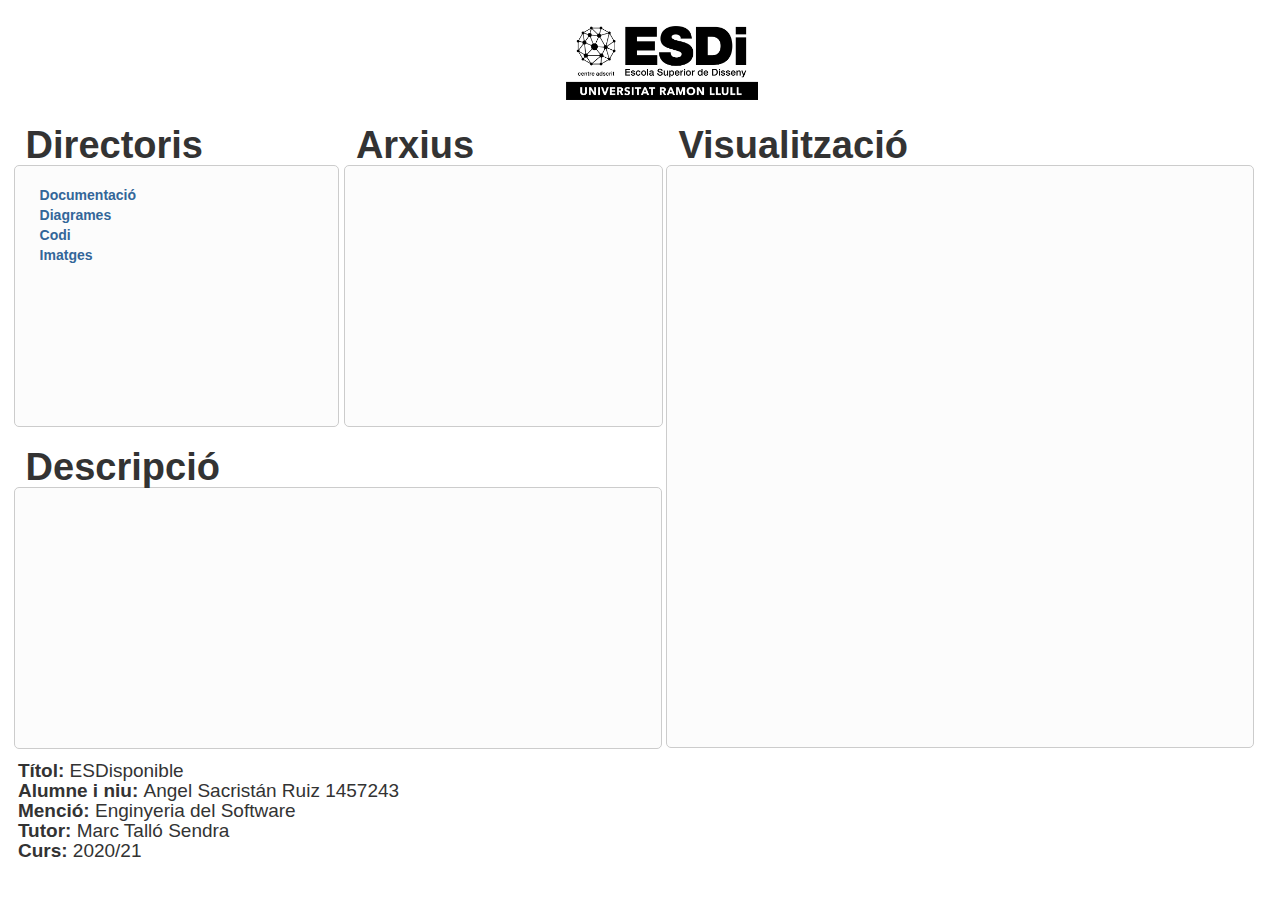
<file: index.html>
<!DOCTYPE html>
<html lang="en">
    <head>
        <meta charset="utf-8" />
        <title>ESDisponible</title>
        
        <style>
            li{
                list-style: none;
            }
            body {
                margin: 0;
                font-family: Helvetica, Arial, sans-serif;
                font-size: 14px;
                line-height: 20px;
                color: #333333;
                background-color: #ffffff;
                display: block;
                overflow-y:scroll;
            }

            .fondo{
                border: 1px solid #ccc;
                border-radius: 5px;
                margin-left: -12px;
                padding: 5px;
                background:#FCFCFC;
            }

            .container {
                margin-right: auto;
                margin-left: auto;
                width: auto;
                display: block;
            }

            .footer {
                margin-right: auto;
                margin-left: auto;
                width: 940px;
                display: block;
                text-align: right;
                font-size: 9px;
                margin-top: 10px;
            }

            h1 {
                font-size: 38px;
                margin: 30px 0 10px 0;
                font-weight: bold;
                line-height: 20px;
            }

            .row {
                margin-left: -20px;
                height: 250px;
            }

            .col {
                width: 100%;
                float: left;
                min-height: 1px;
                margin-left: 0px;
            }

            p {
                margin: 0 0 10px 0;
            }

            .carpeta{
                background: url(/Dropbox/folder.png) no-repeat 0;
                padding-left: 20px;
            }

            .archivo{
                background: url(/Dropbox/file.png) no-repeat 0;
                padding-left: 20px;
            }

            a {
                color: #336699;
                text-decoration: none;
                font-weight: bolder;
            }
		    a:hover {
                color: #7094B8;
                text-decoration: none;
                font-weight: bolder;
            }
            a{
                display: block;
                cursor: pointer;
            }
            .todos{
                display: none;
            }
            .info{
                display: none;
            }
            .mirar{
                display: none;
                width: 94%;
                padding: 2%;
                height: 537px;
            }
            #directorio{
                cursor: pointer;
                margin-left: 44.2%;
                width: 15%;
                margin-top: 2%;
            }
            #memoria{
                display: block;
            }

            #bloqueCarpta{
                width: 49%;
                display: inline-block;
                height: 100%;
                padding: auto;
                margin-right: 2%;

            }

            #bloqueArchivos{
                width: 48%;
                display: inline-block;
                height: 100%;
                padding: auto;
                padding-top: -1%;
            }

            #bloqueDescripcion{
                padding-right: 0.5%;
            }

            #general{
                width: 50%;
                margin-left: 2%;
                display: inline;
                height: 100%;
                float: left;
            }

            #general2{
                width: 45%;
                display: inline;
                float: right;
                margin-right: 2%;
            }

            #enseña{
                width: 94%;
                padding: 2%;
                height: 444px;
            }

            #visualiza{
                height: 571px;
                margin-left: 0px;
            }

            iframe{
            	width: 100%;
            	height: 100%;
            }

            #info{
                width: 50%;
                margin-left: 1.4%;
                display: inline;
                height: 100%;
                float: left;
                margin-top: 1%;
                font-size: 19px;
            }

            .principio{
                font-weight: bold;

            }

            .enLinia{
                display: inherit;
            }


        </style>
    </head>
    <body onload="carga()">
        <img  src="Codi/views/img/logo.png" id="directorio" onClick="location.reload(false);"> </h1>
        <div id="general">
            <div class="container">

                <div id="bloqueCarpta">
                    <h1 id="nombre"></h1>
                    <div class="fondo">
                        <div class="row">
                            <div class="col">
                                <ul>

                                    <li>
                                        <a onmouseenter="encima('documentacioInfo')" onclick="entra('Documentació')">Documentació</a>
                                        <ul id="Informe Inicial" class="todos">
                                            <li>
                                                <a onmouseenter="encima('informeInicialInfo')" onclick="entra('Inicial')">Informe Inicial</a>
                                            </li>
                                        </ul>
                                        <ul id="Informe Progrés I" class="todos">
                                            <li>
                                                <a onmouseenter="encima('informeProgresIInfo')" onclick="entra('ProgresI')">Informe Progrés I</a>
                                            </li>
                                        </ul>
                                        <ul id="Informe Progrés II" class="todos">
                                            <li>
                                                <a onmouseenter="encima('informeProgresIIInfo')" onclick="entra('ProgresII')">Informe Progrés II</a>
                                            </li>
                                        </ul>
                                        <ul id="Informe Final" class="todos">
                                            <li>
                                                <a onmouseenter="encima('informeFinalInfo')" onclick="entra('Final')">Informe Final</a>
                                            </li>
                                        </ul>


                                        <a onmouseenter="encima('diagramesInfo')" onclick="entra('Diagrames')">Diagrames</a>


                                        <a onmouseenter="encima('codiInfo')" onclick="entra('Codi')">Codi</a>
                                        <ul id="model" class="todos">
                                            <li>
                                                <a onmouseenter="encima('modelsInfo')" onclick="entra('models')">models</a>
                                            </li>
                                        </ul>
                                        <ul id="view" class="todos">
                                            <li>
                                                <a onmouseenter="encima('viewsInfo')" onclick="entra('views')">views</a>
                                                <ul id="cssZ" class="todos">
                                                    <li>
                                                        <a onmouseenter="encima('cssInfo')" onclick="entra('css')">css</a>
                                                    </li>
                                                </ul>
                                                <ul id="imgZ" class="todos">
                                                    <li>
                                                        <a onmouseenter="encima('imgInfo')" onclick="entra('img')">img</a>
                                                    </li>
                                                </ul>
                                                <ul id="jsZ" class="todos">
                                                    <li>
                                                        <a onmouseenter="encima('jsInfo')" onclick="entra('js')">js</a>
                                                    </li>
                                                </ul>
                                            </li>
                                        </ul>
                                        <ul id="controller" class="todos">
                                            <li>
                                                <a onmouseenter="encima('controllersInfo')" onclick="entra('controllers')">controllers</a>
                                            </li>
                                        </ul>

                                        <a onmouseenter="encima('imatgesInfo')" onclick="entra('Imatges')">Imatges</a>
                                        <ul id="AndroidZ" class="todos">
                                            <li>
                                                <a onmouseenter="encima('androidInfo')" onclick="entra('Android')">Android</a>
                                            </li>
                                        </ul>
                                        <ul id="OrdinadorZ" class="todos">
                                            <li>
                                                <a onmouseenter="encima('ordinadorInfo')" onclick="entra('Ordinador')">Ordinador</a>
                                            </li>
                                        </ul>
                                        <ul id="iOSZ" class="todos">
                                            <li>
                                                <a onmouseenter="encima('iosInfo')" onclick="entra('iOS')">iOS</a>
                                            </li>
                                        </ul>

                                    </li>
                                </ul>
                            </div>
                        </div>
                    </div>
                </div>

                <div id="bloqueArchivos">
                    <h1>Arxius</h1>
                    <div class="fondo">
                        <div class="row">
                            <div class="col">

                                <ul id="Documentació" class="todos">
                                    <li id="powerPoint"><a onmouseenter="encima('powerInfo')" href="./Documentació/1457243_SacristanRuizAngel_Presentació.pptx">1457243_SacristanRuizAngel_Presentació.pptx</a></li>
                                </ul>

                                <ul id="Inicial" class="todos">
                                    <li id="informeInicial"><a onmouseover="resultado('enseñaInformeInicial')" onmouseenter="encima('inicialInfo')" href="./Documentació/Informe Inicial/1457243_SacristanRuizAngel_InformeInicial.pdf">1457243_SacristanRuizAngel_InformeInicial.pdf</a></li>
                                </ul>

                                <ul id="ProgresI" class="todos">
                                    <li id="informeProgresI"><a onmouseover="resultado('enseñaInformeProgresI')" onmouseenter="encima('progresIInfo')" href="./Documentació/Informe Progrés I/1457243_SacristanRuizAngel_InformeProgrés1.pdf">1457243_SacristanRuizAngel_InformeProgrés1.pdf</a></li>
                                </ul>

                                <ul id="ProgresII" class="todos">
                                    <li id="informeProgresII"><a onmouseover="resultado('enseñaInformeProgresII')" onmouseenter="encima('progresIIInfo')" href="./Documentació/Informe Progrés II/1457243_SacristanRuizAngel_InformeProgrés2.pdf">1457243_SacristanRuizAngel_InformeProgrés2.pdf</a></li>
                                </ul>

                                <ul id="Final" class="todos">
                                    <li id="informeFinal"><a onmouseover="resultado('enseñaInformeFinal')" onmouseenter="encima('finalInfo')" href="./Documentació/Informe Final/1457243_SacristanRuizAngel_InformeFinal.pdf">1457243_SacristanRuizAngel_InformeFinal.pdf</a></li>
                                </ul>

                                <ul id="Diagrames" class="todos">
                                    <li id="diagramaGantt"><a onmouseenter="encima('ganttInfo')" href="./Diagrames/Diagrama de Gantt.mpp">Diagrama de Gantt.mpp</a></li>
                                    <li id="entitatRelacio"><a onmouseover="resultado('enseñaER')" onmouseenter="encima('erInfo')" href="./Diagrames/Diagrama Entitat Relació.png">Diagrama Entitat Relació.png</a></li>
                                    <li id="modelRelacional"><a onmouseover="resultado('enseñaRelacional')" onmouseenter="encima('relacionalInfo')" href="./Diagrames/Diagrama Model Relacional.PNG">Diagrama Model Relacional.PNG</a></li>
                                    <li id="prototipLogin"><a onmouseover="resultado('enseñaPrototipLogin')" onmouseenter="encima('prototiploginInfo')" href="./Diagrames/Login.PNG">Login.PNG</a></li>
                                    <li id="prototipVisualitzacio"><a onmouseover="resultado('enseñaPrototipVisualitzacio')" onmouseenter="encima('prototipVisualitzacioInfo')" href="./Diagrames/Visualització.PNG">Visualització.PNG</a></li>
                                </ul>

                                <ul id="Codi" class="todos">
                                    <li id="index"><a onmouseover="resultado('enseñaIndex')" onmouseenter="encima('indexInfo')" href="./Codi/index.php">index.php</a></li>
                                </ul>
                                <ul id="models" class="todos">
                                    <li id="conectBBDD"><a onmouseover="resultado('enseñaConect')" onmouseenter="encima('conectInfo')" href="./Codi/models/conectBBDD.php">conectBBDD.php</a></li>
                                    <li id="checkUser"><a onmouseover="resultado('enseñaCheckuser')" onmouseenter="encima('checkUserInfo')" href="./Codi/models/checkUser.php">checkUser.php</a></li> 
                                </ul>
                                <ul id="views" class="todos">
                                    <li id="loginPHP"><a onmouseover="resultado('enseñaLogin')" onmouseenter="encima('loginInfo')" href="./Codi/views/login.php">login.php</a></li>
                                </ul>
                                <ul id="css" class="todos">
                                    <li id="estilo"><a onmouseover="resultado('enseñaEstilo')" onmouseenter="encima('estiloInfo')" href="./Codi/views/css/estilo.css">estilo.css</a></li>
                                </ul>
                                <ul id="img" class="todos">
                                    <li id="logo"><a onmouseover="resultado('enseñaLogo')" onmouseenter="encima('logoInfo')" href="./Codi/views/img/logo.png">logo.png</a></li>
                                </ul>
                                <ul id="js" class="todos">
                                    <li id="funcions"><a onmouseover="resultado('enseñaFuncions')" onmouseenter="encima('funcionsInfo')" href="./Codi/views/js/funcions.js">funcions.js</a></li>
                                </ul>
                                <ul id="controllers" class="todos">
                                    <li id="initial"><a onmouseover="resultado('enseñaInitial')" onmouseenter="encima('initialInfo')" href="./Codi/controllers/initial.php">initial.php</a></li>
                                </ul>


                                <ul id="Imatges" class="todos">
                                    <li id="videoAplicacio"><a onmouseover="resultado('enseñaVideoAplicacio')" onmouseenter="encima('videoAplicacioInfo')" href="./Imatges/Video aplicació.MP4">Video aplicació.MP4</a></li>
                                </ul>

                                <ul id="Android" class="todos">
                                    <li id="androidCampObligatori2"><a onmouseover="resultado('enseñaAndroidCampObligatori2')" onmouseenter="encima('androidCampObligatoriInfo2')" href="./Imatges/Android/Camp obligatori 2.jpeg">Camp obligatori 2.jpeg</a></li>
                                    <li id="androidCampObligatori"><a onmouseover="resultado('enseñaAndroidCampObligatori')" onmouseenter="encima('androidCampObligatoriInfo')" href="./Imatges/Android/Camp obligatori.jpeg">Camp obligatori.jpeg</a></li>
                                    <li id="androidEntradaSortida"><a onmouseover="resultado('enseñaAndroidEntradaSortida')" onmouseenter="encima('androidEntradaSortidaInfo')" href="./Imatges/Android/Entrada sortida.jpeg">Entrada sortida.jpeg</a></li>
                                    <li id="androidLogin"><a onmouseover="resultado('enseñaAndroidLogin')" onmouseenter="encima('androidLoginInfo')" href="./Imatges/Android/Login.jpeg">Login.jpeg</a></li>
                                    <li id="androidUsuariIncorrecte"><a onmouseover="resultado('enseñaAndroidUsuariIncorrecte')" onmouseenter="encima('androidUsuariIncorrecteInfo')" href="./Imatges/Android/Usuari incorrecte.jpeg">Usuari incorrecte.jpeg</a></li>
                                </ul>

                                <ul id="Ordinador" class="todos">
                                    <li id="ordinadorEntradaSortida"><a onmouseover="resultado('enseñaOrdinadorEntradasortida')" onmouseenter="encima('ordinadorEntradaSortidaInfo')" href="./Imatges/Ordinador/Entrada sortida.JPG">Entrada sortida.JPG</a></li>
                                    <li id="ordinadorLogin"><a onmouseover="resultado('enseñaOrdinadorLogin')" onmouseenter="encima('ordinadorLoginInfo')" href="./Imatges/Ordinador/Login.JPG">Login.JPG</a></li>
                                    <li id="ordinadorNoEntrada"><a onmouseover="resultado('enseñaOrdinadorNoEntrada')" onmouseenter="encima('ordinadorNoEntradaInfo')" href="./Imatges/Ordinador/No has realitzat una entrada.JPG">No has realitzat una entrada.JPG</a></li>
                                    <li id="ordinadorUsusariIncorrecte"><a onmouseover="resultado('enseñaOrdinadorUsuariIncorrecte')" onmouseenter="encima('ordinadorUsuariIncorrecteInfo')" href="./Imatges/Ordinador/Usuari incorrecte.PNG">Usuari incorrecte.PNG</a></li>
                                </ul>

                                <ul id="iOS" class="todos">
                                    <li id="iosCampObligatori"><a onmouseover="resultado('enseñaIosCampObligatori')" onmouseenter="encima('iosCampObligatoriInfo')" href="./Imatges/iOS/Camp obligatori.png">Camp obligatori.png</a></li>
                                    <li id="iosEntradaSortida"><a onmouseover="resultado('enseñaIosEntradaSortida')" onmouseenter="encima('iosEntradaSortidaInfo')" href="./Imatges/iOS/Entrada sortida.png">Entrada sortida.png</a></li>
                                    <li id="iosLogin"><a onmouseover="resultado('enseñaIosLogin')" onmouseenter="encima('iosLoginInfo')" href="./Imatges/iOS/Login.png">Login.png</a></li>
                                    <li id="iosNoEntrada"><a onmouseover="resultado('enseñaIosNoEntrada')" onmouseenter="encima('iosNoEntradaInfo')" href="./Imatges/iOS/No has realitzat una entrada.PNG">No has realitzat una entrada.PNG</a></li>
                                    <li id="iosResultats"><a onmouseover="resultado('enseñaIosResultats')" onmouseenter="encima('iosResultatsInfo')" href="./Imatges/iOS/Resultats.png">Resultats.png</a></li>
                                    <li id="iosUsuariIncorrecte"><a onmouseover="resultado('enseñaIosUsuariIncorrecte')" onmouseenter="encima('iosUsuariIncorrecteInfo')" href="./Imatges/iOS/Usuari incorrecte.png">Usuari incorrecte.png</a></li>
                                </ul>



                            </div>
                        </div>
                    </div>
                </div>

                <div id="bloqueDescripcion">
                    <h1>Descripció</h1>
                    <div class="fondo">
                        <div class="row">
                            <div class="col">
                                <ul>
                                    <li id="documentacioInfo" class="info"> Visualització de tota la documentació del TFG. Està separada per directoris amb els diferents informes que s'han realitzat i dins d'ells els arxius PDF amb tot l'informe.  </li>
                                    <li id="powerInfo" class="info"> Presentació en format PowerPoint. No permet una previsualització, ja que fa falta l'aplicatiu Office, recomanació fer clic i es descarregarà. </li>
                                    <li id="informeInicialInfo" class="info"> Conte l'informe inicial que es va realitzar al principi, dins d'aquest directori es pot trobar el primer informe i el comentari del tutor.  </li>
                                    <li id="inicialInfo" class="info"> Tutor: L'estudiant presenta un projecte on els objectius i requeriments funcionals no estan del tot ben definits. S'espera que quan aquest vagi avançant tindrà més clares les funcionalitats finals a les que es vol arribar, per la complexitat que te una aplicació de control presencial on s'ha de definir molt bé totes les casuístiques existents per conèixer d’una forma més acurada l’abast del projecte. A part li falta fer un major estudi de mercat on es vegi les possibles opcions, o no ha estat inclòs en l'informe. A part el document te alguns punts on la redacció es podria millorar i nombroses faltes d'ortografia. </li>

                                    <li id="informeProgresIInfo" class="info"> Conte l'informe de progrés I, dins d'aquest directori es pot trobar el primer informe i el comentari del tutor. Canvis respecte a la versió anterior: millora de la planificació del treball, millora en el format de la documentació i avanços en el codi. </li>
                                    <li id="progresIInfo" class="info"> Tutor: Un cop presentat el primer informe de seguiment, s'ha vist una evolució molt positiva en la planificació de treball i documentació. Cal millorar la redacció en alguns punts per mantenir una línia temporal en els processos definit clarament el passat, el present i el futur a l’hora de comentar el treball. Tot i la observació, referent a la implementació i informe a millorat destacablement. </li>

                                    <li id="informeProgresIIInfo" class="info"> Conte l'informe de progrés II, dins d'aquest directori es pot trobar el primer informe i el comentari del tutor. Canvis respecte a la versió anterior: documentació gairebé finalitzada, preparació per a l'exportació dels usuaris a la base de dades, configuració del codi per a la connexió amb la BBDD i realització de comprovacions d'usuari i contrasenyes. </li>
                                    <li id="progresIIInfo" class="info"> Tutor: Ens anem acostant al final del projecte TFG i l'estudiant a millorat molt a nivell de documentació, des del primer informe, però pel què fa al desenvolupament ha de implementar la aplicació d'una forma més acurada tant per l'usuari final com pel gestor de l'eina, per poder treure els llistats i consultes de la forma més àgil i visual possible, poden explotar totes les dades del sistema i l'històric, que per normativa ha de ser de 4 anys... També esperem que aquesta implementació estigui ben reflectida a l’informe final. </li>

                                    <li id="informeFinalInfo" class="info"> Conte l'informe final, dins d'aquest directori es pot trobar el primer informe i el comentari del tutor. Canvis respecte a la versió anterior: finalització del treball, documentació realitzada correctament i creació d'un dossier des de zero, programació gairebé acabada, ja que falta un petit retoc de disseny final. </li>
                                    <li id="finalInfo" class="info"> Aquest informe no té avaluació i per tant no es va comentar. </li>


                                    <li id="diagramesInfo" class="info"> Agrupació de tots els diagrames utilitzats en el treball. </li>
                                    <li id="ganttInfo" class="info"> Diagrama de Gantt realitzat per a la planificació de les tasques, les seves prioritats i saber en quins temps òptims es pot dur a terme el projecte. </li>
                                    <li id="erInfo" class="info"> Diagrama Entitat - Relació </li>
                                    <li id="relacionalInfo" class="info"> Diagrama Model Relacional </li>
                                    <li id="prototiploginInfo" class="info"> Prototip Login realitzat amb una tablet a mà, era un estudi inicial de com seria l'aplicació final. </li>
                                    <li id="prototipVisualitzacioInfo" class="info"> Prototip de la visualització un cop s'ha iniciat sessió, realitzat amb una tablet a mà, era un estudi inicial de com seria l'aplicació final. </li>

                                    <li id="codiInfo" class="info"> Es mostra a continuació tota la informació pertinent al codi del programa, està realitzada amb MVC (Model Vista Controllador) i per tant hi ha les carpetes models, views, i controllers. Cadascuna conté la informació necessària amb els arxius de programació. </li>
                                    <li id="indexInfo" class="info"> Arxiu principal que crida al controlador. </li>
                                    <li id="modelsInfo" class="info"> Conté els dos models utilitzats pel programa.  </li>
                                    <li id="checkUserInfo" class="info"> Comprova que l'usuari estigui registrat a la base de dades i també que el seu usuari i la contrasenya siguin correctes. </li>
                                    <li id="conectInfo" class="info"> Realitza la connexió amb la base de dades relacional. </li>
                                    <li id="viewsInfo" class="info"> Conté l'única vista utilitzada al programa i les carpetes de css, img, js. </li>
                                    <li id="loginInfo" class="info"> Arxiu principal de les vistes, permet mostrar tota l'aplicació amb el seu format HTML. </li>
                                    <li id="cssInfo" class="info"> Conté els arxius necessaris pel disseny de l'aplicació.  </li>
                                    <li id="estiloInfo" class="info"> Arxiu que dóna el disseny a l'aplicació. </li>
                                    <li id="imgInfo" class="info"> Conté totes les imatges utilitzades en l'aplicació. </li>
                                    <li id="logoInfo" class="info"> Logo de l'empresa ESDi. </li>
                                    <li id="jsInfo" class="info"> Conté els arxius necessaris per a la interacció amb l'usuari. </li>
                                    <li id="funcionsInfo" class="info"> Arxiu que permet realitzar les funcions i la interacció amb l'usuari, permet donar un feedback de forma correcta. </li>
                                    <li id="controllersInfo" class="info"> Conté els controladors utilitzats a l'aplicació. </li>
                                    <li id="initialInfo" class="info"> Arxiu que permet cridar a les vistes i models de forma correcta. </li>

                                    <li id="imatgesInfo" class="info"> Conté totes les imatges dels resultats de l'aplicació, de forma visual que es pugui veure tot. Per una millor visualització es pot fer clic en cada imatge i s'obrirà en una pestanya més gran.  </li>
                                    <li id="videoAplicacioInfo" class="info"> Vídeo de l'aplicació, permet visualitzar el seu correcte funcionament.  </li>
                                    <li id="androidInfo" class="info"> Conté les imatges de l'aplicació en un dispositiu Android. </li>
                                    <li id="androidCampObligatoriInfo2" class="info"> Demana per obligació la contrasenya. </li>
                                    <li id="androidCampObligatoriInfo" class="info"> Demana per obligació l'usuari.</li>
                                    <li id="androidEntradaSortidaInfo" class="info"> Informa que has de fer una entrada o una sortida obligatòriament. </li>
                                    <li id="androidLoginInfo" class="info"> Visualització del Login. </li>
                                    <li id="androidUsuariIncorrecteInfo" class="info"> L'usuari introdueix les dades incorrectament. </li>
                                    <li id="ordinadorInfo" class="info"> Conté les imatges de l'aplicació en un dispositiu Ordinador. </li>
                                    <li id="ordinadorEntradaSortidaInfo" class="info"> Visualització del resultat final. </li>
                                    <li id="ordinadorLoginInfo" class="info"> Visualització del Login. </li>
                                    <li id="ordinadorNoEntradaInfo" class="info"> Informa que has de fer una entrada o una sortida obligatòriament. </li>
                                    <li id="ordinadorUsuariIncorrecteInfo" class="info"> L'usuari introdueix les dades incorrectament.</li>
                                    <li id="iosInfo" class="info"> Conté les imatges de l'aplicació en un dispositiu iOS. </li>
                                    <li id="iosCampObligatoriInfo" class="info"> Demana per obligació l'usuari. </li>
                                    <li id="iosEntradaSortidaInfo" class="info"> Informa que has de fer una entrada o una sortida obligatòriament. </li>
                                    <li id="iosLoginInfo" class="info"> Visualització del Login. </li>
                                    <li id="iosNoEntradaInfo" class="info"> Informa que l'usuari no ha fet una entrada. </li>
                                    <li id="iosResultatsInfo" class="info"> Visualització del resultat final. </li>
                                    <li id="iosUsuariIncorrecteInfo" class="info"> L'usuari introdueix les dades incorrectament. </li>

                                </ul>
                            </div>
                        </div>
                    </div>
                </div>

            </div>
        </div>
        <div id="general2"> 
            <h1 id="visualización">Visualització</h1>
            <div class="fondo">
                <div id="visualiza" class="row">
                    <div class="col">
                        
                        <!-- Power Point -->

                        <object id="enseñaInformeInicial" class="mirar" data="./Documentació/Informe Inicial/1457243_SacristanRuizAngel_InformeInicial.pdf" type="application/pdf">
                            <embed src="./Documentació/Informe Inicial/1457243_SacristanRuizAngel_InformeInicial.pdf" type="application/pdf" />
                        </object>

                        <object id="enseñaInformeProgresI" class="mirar" data="./Documentació/Informe Progrés I/1457243_SacristanRuizAngel_InformeProgrés1.pdf" type="application/pdf">
                            <embed src="./Documentació/Informe Progrés I/1457243_SacristanRuizAngel_InformeProgrés1.pdf" type="application/pdf" />
                        </object>

                        <object id="enseñaInformeProgresII" class="mirar" data="./Documentació/Informe Progrés II/1457243_SacristanRuizAngel_InformeProgrés2.pdf" type="application/pdf">
                            <embed src="./Documentació/Informe Progrés II/1457243_SacristanRuizAngel_InformeProgrés2.pdf" type="application/pdf" />
                        </object>

                        <object id="enseñaInformeFinal" class="mirar" data="./Documentació/Informe Final/1457243_SacristanRuizAngel_InformeFinal.pdf" type="application/pdf">
                            <embed src="./Documentació/Informe Final/1457243_SacristanRuizAngel_InformeFinal.pdf" type="application/pdf" />
                        </object>

                        <!-- Diagrama Gantt -->

                        <object id="enseñaER" class="mirar" data="./Diagrames/Diagrama Entitat Relació.png" type="application/pdf">
                            <embed src="./Diagrames/Diagrama Entitat Relació.png" type="application/pdf" />
                        </object>

                        <object id="enseñaRelacional" class="mirar" data="./Diagrames/Diagrama Model Relacional.PNG" type="application/pdf">
                            <embed src="./Diagrames/Diagrama Model Relacional.PNG" type="application/pdf" />
                        </object>

                        <object id="enseñaPrototipLogin" class="mirar" data="./Diagrames/Login.PNG" type="application/pdf">
                            <embed src="./Diagrames/Login.PNG" type="application/pdf" />
                        </object>

                        <object id="enseñaPrototipVisualitzacio" class="mirar" data="./Diagrames/Visualització.PNG" type="application/pdf">
                            <embed src="./Diagrames/Visualització.PNG" type="application/pdf" />
                        </object>

                        <object id="enseñaIndex" class="mirar" data="./Codi/index.php" type="application/pdf">
                            <embed src="./Codi/index.php" type="application/pdf" />
                        </object>

                        <object id="enseñaConect" class="mirar" data="./Codi/models/conectBBDD.php" type="application/pdf">
                            <embed src="./Codi/models/conectBBDD.php" type="application/pdf" />
                        </object>

                        <object id="enseñaCheckuser" class="mirar" data="./Codi/models/checkUser.php" type="application/pdf">
                            <embed src="./Codi/models/checkUser.php" type="application/pdf" />
                        </object>

                        <object id="enseñaLogin" class="mirar" data="./Codi/views/login.php" type="application/pdf">
                            <embed src="./Codi/views/login.php" type="application/pdf" />
                        </object>

                        <object id="enseñaEstilo" class="mirar" data="./Codi/views/css/estilo.css" type="application/pdf">
                            <embed src="./Codi/views/css/estilo.css" type="application/pdf" />
                        </object>

                        <object id="enseñaLogo" class="mirar" data="./Codi/views/img/logo.png" type="application/pdf">
                            <embed src="./Codi/views/img/logo.png" type="application/pdf" />
                        </object>

                        <object id="enseñaFuncions" class="mirar" data="./Codi/views/js/funcions.js" type="application/pdf">
                            <embed src="./Codi/views/js/funcions.js" type="application/pdf" />
                        </object>

                        <object id="enseñaInitial" class="mirar" data="./Codi/controllers/initial.php" type="application/pdf">
                            <embed src="./Codi/controllers/initial.php" type="application/pdf" />
                        </object>


                        <object id="enseñaVideoAplicacio" class="mirar" data="./Imatges/Video aplicació.MP4" type="application/pdf">
                            <embed src="./Imatges/Video aplicació.MP4" type="application/pdf" />
                        </object>


                        <object id="enseñaAndroidCampObligatori2" class="mirar" data="./Imatges/Android/Camp obligatori 2.jpeg" type="application/pdf">
                            <embed src="./Imatges/Android/Camp obligatori 2.jpeg" type="application/pdf" />
                        </object>

                        <object id="enseñaAndroidCampObligatori" class="mirar" data="./Imatges/Android/Camp obligatori.jpeg" type="application/pdf">
                            <embed src="./Imatges/Android/Camp obligatori.jpeg" type="application/pdf" />
                        </object>

                        <object id="enseñaAndroidEntradaSortida" class="mirar" data="./Imatges/Android/Entrada sortida.jpeg" type="application/pdf">
                            <embed src="./Imatges/Android/Entrada sortida.jpeg" type="application/pdf" />
                        </object>

                        <object id="enseñaAndroidLogin" class="mirar" data="./Imatges/Android/Login.jpeg" type="application/pdf">
                            <embed src="./Imatges/Android/Login.jpeg" type="application/pdf" />
                        </object>

                        <object id="enseñaAndroidUsuariIncorrecte" class="mirar" data="./Imatges/Android/Usuari incorrecte.jpeg" type="application/pdf">
                            <embed src="./Imatges/Android/Usuari incorrecte.jpeg" type="application/pdf" />
                        </object>


                        <object id="enseñaOrdinadorEntradasortida" class="mirar" data="./Imatges/Ordinador/Entrada sortida.JPG" type="application/pdf">
                            <embed src="./Imatges/Ordinador/Entrada sortida.JPG" type="application/pdf" />
                        </object>

                        <object id="enseñaOrdinadorLogin" class="mirar" data="./Imatges/Ordinador/Login.JPG" type="application/pdf">
                            <embed src="./Imatges/Ordinador/Login.JPG" type="application/pdf" />
                        </object>

                        <object id="enseñaOrdinadorNoEntrada" class="mirar" data="./Imatges/Ordinador/No has realitzat una entrada.JPG" type="application/pdf">
                            <embed src="./Imatges/Ordinador/No has realitzat una entrada.JPG" type="application/pdf" />
                        </object>

                        <object id="enseñaOrdinadorUsuariIncorrecte" class="mirar" data="./Imatges/Ordinador/Usuari incorrecte.PNG" type="application/pdf">
                            <embed src="./Imatges/Ordinador/Usuari incorrecte.PNG" type="application/pdf" />
                        </object>


                        <object id="enseñaIosCampObligatori" class="mirar" data="./Imatges/iOS/Camp obligatori.png" type="application/pdf">
                            <embed src="./Imatges/iOS/Camp obligatori.png" type="application/pdf" />
                        </object>
                        <object id="enseñaIosEntradaSortida" class="mirar" data="./Imatges/iOS/Entrada sortida.png" type="application/pdf">
                            <embed src="./Imatges/iOS/Entrada sortida.png" type="application/pdf" />
                        </object>
                        <object id="enseñaIosLogin" class="mirar" data="./Imatges/iOS/Login.png" type="application/pdf">
                            <embed src="./Imatges/iOS/Login.png" type="application/pdf" />
                        </object>
                        <object id="enseñaIosNoEntrada" class="mirar" data="./Imatges/iOS/No has realitzat una entrada.PNG" type="application/pdf">
                            <embed src="./Imatges/iOS/No has realitzat una entrada.PNG" type="application/pdf" />
                        </object>
                        <object id="enseñaIosResultats" class="mirar" data="./Imatges/iOS/Resultats.png" type="application/pdf">
                            <embed src="./Imatges/iOS/Resultats.png" type="application/pdf" />
                        </object>
                        <object id="enseñaIosUsuariIncorrecte" class="mirar" data="./Imatges/iOS/Usuari incorrecte.png" type="application/pdf">
                            <embed src="./Imatges/iOS/Usuari incorrecte.png" type="application/pdf" />
                        </object>
                    </div>
                </div>
            </div>
        </div>
        <div id="info">
            <span class="enLinia"><span class="principio">Títol: </span><span id="titol"> ESDisponible </span> </span> 
            <span class="enLinia"><span class="principio">Alumne i niu: </span><span id="alumne"> Angel Sacristán Ruiz 1457243 </span> </span>
            <span class="enLinia"><span class="principio">Menció: </span><span id="niu"> Enginyeria del Software </span> </span> 
            <span class="enLinia"><span class="principio">Tutor: </span><span id="tutor"> Marc Talló Sendra </span> </span>
            <span class="enLinia"><span class="principio">Curs: </span><span id="curs"> 2020/21 </span> </span>
        </div>

    </body>

    <script type="text/javascript">

        function resultado(saldra){
            var x = document.getElementsByClassName("mirar");
            var i;
            for (i = 0; i < x.length; i++) {
                x[i].style.display = 'none';
            }

            document.getElementById(saldra).style.display = "block";
        }

        function encima(archivo){
            var x = document.getElementsByClassName("info");
            var i;
            for (i = 0; i < x.length; i++) {
                x[i].style.display = 'none';
            }

            document.getElementById(archivo).style.display = "block";

        }

        function entra(carpeta){
            var x = document.getElementsByClassName("todos");
            var i;
            for (i = 0; i < x.length; i++) {
                x[i].style.display = 'none';
            }

            document.getElementById(carpeta).style.display = "block";


            if(carpeta == "Documentació" || carpeta == "Inicial" || carpeta == "ProgresI" || carpeta == "ProgresII" || carpeta == "Final"){
                document.getElementById("Informe Inicial").style.display = "block";
                document.getElementById("Informe Progrés I").style.display = "block";
                document.getElementById("Informe Progrés II").style.display = "block";
                document.getElementById("Informe Final").style.display = "block";
            }

            if(carpeta == "Codi" || carpeta == "models" || carpeta == "views" || carpeta == "controllers"){
                document.getElementById("model").style.display = "block";
                document.getElementById("view").style.display = "block";
                document.getElementById("controller").style.display = "block";
            }

            if(carpeta == "views" || carpeta == "css" || carpeta == "img" || carpeta == "js"){
                document.getElementById("model").style.display = "block";
                document.getElementById("view").style.display = "block";
                document.getElementById("controller").style.display = "block";
                document.getElementById("cssZ").style.display = "block";
                document.getElementById("imgZ").style.display = "block";
                document.getElementById("jsZ").style.display = "block";
            }

            if(carpeta == "Imatges" || carpeta == "Android" || carpeta == "Ordinador" || carpeta == "iOS"){
                document.getElementById("AndroidZ").style.display = "block";
                document.getElementById("OrdinadorZ").style.display = "block";
                document.getElementById("iOSZ").style.display = "block";
            }



        }

        function carga(){
            var carpeta = document.getElementById("nombre");

            var loc = window.location.pathname;
            var dir = loc.substring(0, loc.lastIndexOf("/"));

            var separa = dir.split("/", 200);
            var directori = separa[separa.length -1];

            if(directori == "SHiFT"){
                carpeta.innerHTML = "Directoris";
            }else{
                carpeta.innerHTML = "Directoris";
            }
        }

    </script>
</html>
</file>
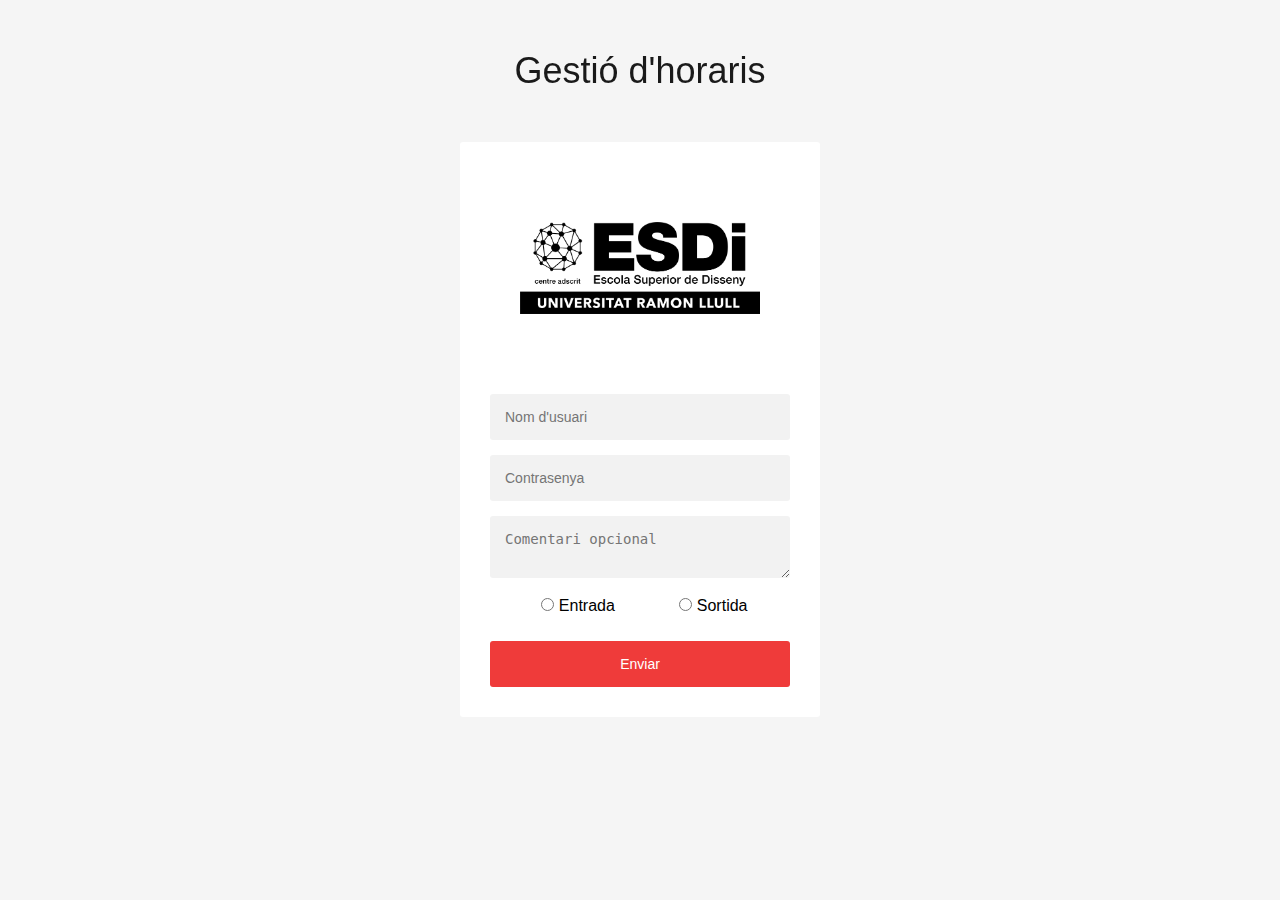
<file: Codi/index.html>
<!DOCTYPE html>
<html>
	<head><meta charset="euc-jp">
		<title></title>
		<link href="estilo.css" rel="stylesheet" type="text/css" /><meta name="viewport" content="width=device-width, initial-scale=1"><script src="https://ajax.googleapis.com/ajax/libs/jquery/3.2.0/jquery.min.js"></script>
	</head>
	<body>
		<div class="container">
			<div class="info">
				<h1>Gesti&oacute; d&#39;horaris</h1>
			</div>
		</div>

		<div class="form">
			<div class="thumbnail">
				<img src="logo.png"/>
			</div>

			<form class="login-form" id="formulario" name="formulario" onsubmit="registra(); return false">
				<div id="quitar">
					<input id="usuari" placeholder="Nom d'usuari" required="" type="text"/>
					<input id="contrasenya" placeholder="Contrasenya" required="" type="password"/><br/>
					<textarea id="comentari" placeholder="Comentari opcional"></textarea><br/>
			&nbsp;
					<div id="separa1">
						<input id="entrada" name="opcion" required="" type="radio" value="Entrada" />
						<label for="entrada">Entrada</label>
					</div>

					<div id="separa2">
						<input id="salida" name="opcion" required="" type="radio" value="Sortida" />
						<label for="salida">Sortida</label>
					</div>
					<button>Enviar</button>
				</div>

				<div id="poner">
					<textarea id="muestra"> </textarea>
				</div>
			</form>
		</div>
	</body>
		<script type="text/javascript">
			  var usuarios = ["almendra","test1","fbodego", "asacristan","gbombardo","eva.garell","raguilera","obalmes","ccabezon","mdenadal","mdominguez","floidi","eferrandiz","rferrero","mfolch","dgiro","mgonzalez","dgonzalez","ogrodniewicz","llguilera","ggutierrez","dhernandez","chernando","slamas","amanach","jmartin","tmartin","nmonter","amoreno","fperal","mperez","aprat","epuig","mrabassa","broig","arubio","eruiz","csantamaria","asalvo","mtorrento","atrias","lurbano","lvila","imerino","mcecuk","msforrellat","obeltran","lvigo","mdemedeiros","mnikolic","dborrell","iargelich","nmuzaffar","gcarreras","calonso","llam"];
			  var contraseñas = ["almendra","test1","123","456","gbombardo8359","eva.garell4379","r6746","o8732","c6537","m8342","m5874","f9854","e6743","r7454","m8434","d1435","m7687","d9823","o7362","ll8736","g7854","d4574","c8934","s8745","a5874","pacheco","t8493","n8734","a8965","f8547","m7634","a9876","e8732","m7643","b7647","a5673","e2342","c3453","a9842","m6537","a7897","l9876","l8724","i7544","m6789","m3465","b7645","l6541","m9461","m2711","d3164","i4152","n7067","g6731","c6752","l9745"];
			  var indiceNombre = -1;
			  var indiceContrasenya = -2;

			  function registra() {
				  if (document.getElementById("usuari").value == null || document.getElementById("contrasenya").value == null || getRadioButtonSelectedValue(formulario.opcion) == null) {
					  alert("Falten dades");
				  } else {

					  var usuario = document.getElementById("usuari").value;
					  usuarios.forEach(function (valor, indice, array) {
						  if (usuario == valor) {
							  indiceNombre = indice;
						  }
					  });

					  var contrasenya = document.getElementById("contrasenya").value;
					  contraseñas.forEach(function (valor, indice, array) {
						  if (contrasenya == valor) {
							  indiceContrasenya = indice;
						  }
					  });

					  if (indiceNombre == indiceContrasenya) {

						  var hacer = getRadioButtonSelectedValue(formulario.opcion);
						  var fecha = new Date();
						  var comentario = document.getElementById("comentari").value;

						  var param = {
							  nombre: document.getElementById("usuari").value,
							  hacer: getRadioButtonSelectedValue(formulario.opcion),
							  dia: fecha.getDate(),
							  mes: fecha.getMonth()+1,
							  ano: fecha.getFullYear(),
							  horas: fecha.getHours(),
							  minutos: fecha.getMinutes(),
							  segundos: fecha.getSeconds(),
							  comentari: document.getElementById("comentari").value
						  };

						  $.ajax({
							  data: param,
							  url: "guardar.php",
							  method: "post",
							  success: function (data) {
								  document.getElementById("poner").innerHTML = data;
							  }
						  });

						  document.getElementById("quitar").style.display = "none";
						  document.getElementById("poner").style.display = "block";

					  } else {
						  alert("Usuari incorrecte");
					  }
				  }
			  }

			  function getRadioButtonSelectedValue(ctrl)
			  {
				  for(i=0;i<ctrl.length;i++)
					  if(ctrl[i].checked) return ctrl[i].value;
			  }


		</script>
</html>
</file>
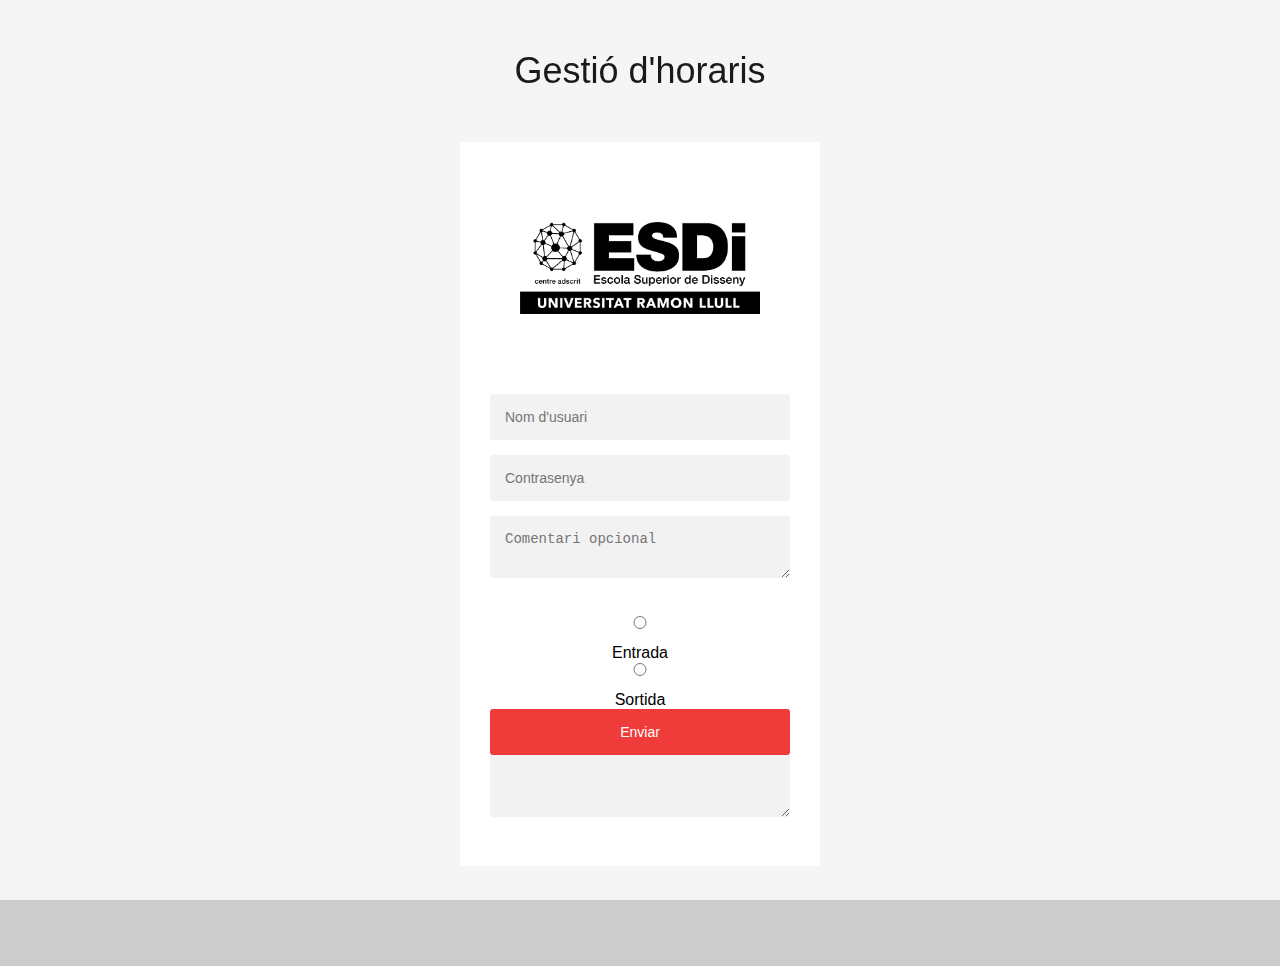
<file: Codi/view/index.html>
<!DOCTYPE html>
<html>
	<head><meta charset="euc-jp">
		<title></title>
		<link href="css/estilo.css" rel="stylesheet" type="text/css" /><meta name="viewport" content="width=device-width, initial-scale=1"><script src="https://ajax.googleapis.com/ajax/libs/jquery/3.2.0/jquery.min.js"></script>
	</head>
	<body>
		<div class="container">
			<div class="info">
				<h1>Gesti&oacute; d&#39;horaris</h1>
			</div>
		</div>

		<div class="form">
			<div class="thumbnail">
				<img src="logo.png"/>
			</div>

			<form class="login-form" id="formulario" name="formulario" onsubmit="registra(); return false">
				<div id="quitar">
					<input id="usuari" placeholder="Nom d'usuari" required="" type="text"/>
					<input id="contrasenya" placeholder="Contrasenya" required="" type="password"/><br/>
					<textarea id="comentari" placeholder="Comentari opcional"></textarea><br/>
			&nbsp;
					<div id="separa1">
						<input id="entrada" name="opcion" required="" type="radio" value="Entrada" />
						<label for="entrada">Entrada</label>
					</div>

					<div id="separa2">
						<input id="salida" name="opcion" required="" type="radio" value="Sortida" />
						<label for="salida">Sortida</label>
					</div>
					<button>Enviar</button>
				</div>

				<div id="poner">
					<textarea id="muestra"> </textarea>
				</div>
			</form>
		</div>
	</body>
		<script type="text/javascript">
			  var usuarios = ["almendra","test1","fbodego", "asacristan","gbombardo","eva.garell","raguilera","obalmes","ccabezon","mdenadal","mdominguez","floidi","eferrandiz","rferrero","mfolch","dgiro","mgonzalez","dgonzalez","ogrodniewicz","llguilera","ggutierrez","dhernandez","chernando","slamas","amanach","jmartin","tmartin","nmonter","amoreno","fperal","mperez","aprat","epuig","mrabassa","broig","arubio","eruiz","csantamaria","asalvo","mtorrento","atrias","lurbano","lvila","imerino","mcecuk","msforrellat","obeltran","lvigo","mdemedeiros","mnikolic","dborrell","iargelich","nmuzaffar","gcarreras","calonso","llam"];
			  var contraseñas = ["almendra","test1","123","456","gbombardo8359","eva.garell4379","r6746","o8732","c6537","m8342","m5874","f9854","e6743","r7454","m8434","d1435","m7687","d9823","o7362","ll8736","g7854","d4574","c8934","s8745","a5874","pacheco","t8493","n8734","a8965","f8547","m7634","a9876","e8732","m7643","b7647","a5673","e2342","c3453","a9842","m6537","a7897","l9876","l8724","i7544","m6789","m3465","b7645","l6541","m9461","m2711","d3164","i4152","n7067","g6731","c6752","l9745"];
			  var indiceNombre = -1;
			  var indiceContrasenya = -2;

			  function registra() {
				  if (document.getElementById("usuari").value == null || document.getElementById("contrasenya").value == null || getRadioButtonSelectedValue(formulario.opcion) == null) {
					  alert("Falten dades");
				  } else {

					  var usuario = document.getElementById("usuari").value;
					  usuarios.forEach(function (valor, indice, array) {
						  if (usuario == valor) {
							  indiceNombre = indice;
						  }
					  });

					  var contrasenya = document.getElementById("contrasenya").value;
					  contraseñas.forEach(function (valor, indice, array) {
						  if (contrasenya == valor) {
							  indiceContrasenya = indice;
						  }
					  });

					  if (indiceNombre == indiceContrasenya) {

						  var hacer = getRadioButtonSelectedValue(formulario.opcion);
						  var fecha = new Date();
						  var comentario = document.getElementById("comentari").value;

						  var param = {
							  nombre: document.getElementById("usuari").value,
							  hacer: getRadioButtonSelectedValue(formulario.opcion),
							  dia: fecha.getDate(),
							  mes: fecha.getMonth()+1,
							  ano: fecha.getFullYear(),
							  horas: fecha.getHours(),
							  minutos: fecha.getMinutes(),
							  segundos: fecha.getSeconds(),
							  comentari: document.getElementById("comentari").value
						  };

						  $.ajax({
							  data: param,
							  url: "guardar.php",
							  method: "post",
							  success: function (data) {
								  document.getElementById("poner").innerHTML = data;
							  }
						  });

						  document.getElementById("quitar").style.display = "none";
						  document.getElementById("poner").style.display = "block";

					  } else {
						  alert("Usuari incorrecte");
					  }
				  }
			  }

			  function getRadioButtonSelectedValue(ctrl)
			  {
				  for(i=0;i<ctrl.length;i++)
					  if(ctrl[i].checked) return ctrl[i].value;
			  }


		</script>
</html>
</file>
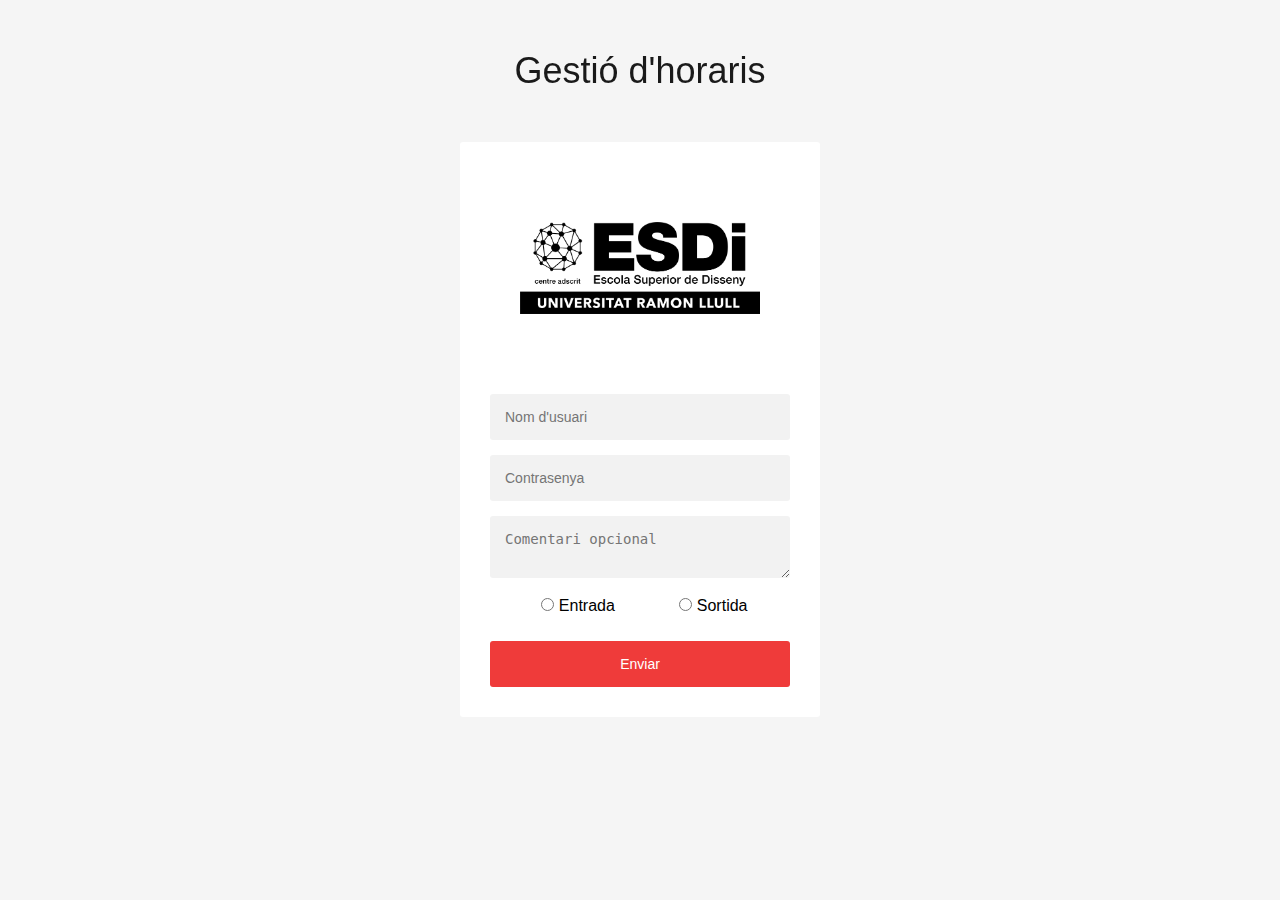
<file: Codi/view/enterHours.html>
<!DOCTYPE html>
<html>
	<head>
		<meta charset="euc-jp">
		<title></title>
		<link href="css/enterHours.css" rel="stylesheet" type="text/css" /><meta name="viewport" content="width=device-width, initial-scale=1"><script src="https://ajax.googleapis.com/ajax/libs/jquery/3.2.0/jquery.min.js"></script>
	</head>
	<body>
		<div class="container">
			<div class="info">
				<h1>Gesti&oacute; d&#39;horaris</h1>
			</div>
		</div>

		<div class="form">
			<div class="thumbnail">
				<img src="img/logo.png"/>
			</div>

			<form class="login-form" id="myForm" name="myForm" onsubmit="registra(); return false">
				<div id="remove">
					<input id="user" placeholder="Nom d'usuari" required="" type="text"/>
					<input id="password" placeholder="Contrasenya" required="" type="password"/><br/>
					<textarea id="comentary" placeholder="Comentari opcional"></textarea><br/>
			&nbsp;
					<div id="separateEntry">
						<input id="entry" name="option" required="" type="radio" value="entry" />
						<label for="entry">Entrada</label>
					</div>

					<div id="separateExit">
						<input id="exit" name="option" required="" type="radio" value="exit" />
						<label for="exit">Sortida</label>
					</div>
					<button>Enviar</button>
				</div>

				<div id="putResults">
					<textarea id="muestra"> </textarea>
				</div>
			</form>
		</div>
	</body>
		<script type="text/javascript">
			  var usuarios = ["almendra","test1","fbodego", "asacristan","gbombardo","eva.garell","raguilera","obalmes","ccabezon","mdenadal","mdominguez","floidi","eferrandiz","rferrero","mfolch","dgiro","mgonzalez","dgonzalez","ogrodniewicz","llguilera","ggutierrez","dhernandez","chernando","slamas","amanach","jmartin","tmartin","nmonter","amoreno","fperal","mperez","aprat","epuig","mrabassa","broig","arubio","eruiz","csantamaria","asalvo","mtorrento","atrias","lurbano","lvila","imerino","mcecuk","msforrellat","obeltran","lvigo","mdemedeiros","mnikolic","dborrell","iargelich","nmuzaffar","gcarreras","calonso","llam"];
			  var contrase���as = ["almendra","test1","123","456","gbombardo8359","eva.garell4379","r6746","o8732","c6537","m8342","m5874","f9854","e6743","r7454","m8434","d1435","m7687","d9823","o7362","ll8736","g7854","d4574","c8934","s8745","a5874","pacheco","t8493","n8734","a8965","f8547","m7634","a9876","e8732","m7643","b7647","a5673","e2342","c3453","a9842","m6537","a7897","l9876","l8724","i7544","m6789","m3465","b7645","l6541","m9461","m2711","d3164","i4152","n7067","g6731","c6752","l9745"];
			  var indiceNombre = -1;
			  var indiceContrasenya = -2;

			  function registra() {
				  if (document.getElementById("usuari").value == null || document.getElementById("contrasenya").value == null || getRadioButtonSelectedValue(formulario.opcion) == null) {
					  alert("Falten dades");
				  } else {

					  var usuario = document.getElementById("usuari").value;
					  usuarios.forEach(function (valor, indice, array) {
						  if (usuario == valor) {
							  indiceNombre = indice;
						  }
					  });

					  var contrasenya = document.getElementById("contrasenya").value;
					  contrase���as.forEach(function (valor, indice, array) {
						  if (contrasenya == valor) {
							  indiceContrasenya = indice;
						  }
					  });

					  if (indiceNombre == indiceContrasenya) {

						  var hacer = getRadioButtonSelectedValue(formulario.opcion);
						  var fecha = new Date();
						  var comentario = document.getElementById("comentari").value;

						  var param = {
							  nombre: document.getElementById("usuari").value,
							  hacer: getRadioButtonSelectedValue(formulario.opcion),
							  dia: fecha.getDate(),
							  mes: fecha.getMonth()+1,
							  ano: fecha.getFullYear(),
							  horas: fecha.getHours(),
							  minutos: fecha.getMinutes(),
							  segundos: fecha.getSeconds(),
							  comentari: document.getElementById("comentari").value
						  };

						  $.ajax({
							  data: param,
							  url: "guardar.php",
							  method: "post",
							  success: function (data) {
								  document.getElementById("poner").innerHTML = data;
							  }
						  });

						  document.getElementById("quitar").style.display = "none";
						  document.getElementById("poner").style.display = "block";

					  } else {
						  alert("Usuari incorrecte");
					  }
				  }
			  }

			  function getRadioButtonSelectedValue(ctrl)
			  {
				  for(i=0;i<ctrl.length;i++)
					  if(ctrl[i].checked) return ctrl[i].value;
			  }


		</script>
</html>
</file>
<file: Codi/estilo.css>
/* Formulari */
  .form {
    position: relative;
    z-index: 1;
    background: #FFFFFF;
    max-width: 300px;
    margin: 0 auto 100px;
    padding: 30px;
    border-top-left-radius: 3px;
    border-top-right-radius: 3px;
    border-bottom-left-radius: 3px;
    border-bottom-right-radius: 3px;
    text-align: center;
  }
  .form .thumbnail {
    width: auto;
    height: auto;
    margin: 0 auto 30px;
    padding: 50px 30px;
    border-top-left-radius: 100%;
    border-top-right-radius: 100%;
    border-bottom-left-radius: 100%;
    border-bottom-right-radius: 100%;
    box-sizing: border-box;
  }
  .form .thumbnail img {
    display: block;
    width: 100%;
  }
  .form input {
    outline: 0;
    background: #f2f2f2;
    width: 100%;
    border: 0;
    margin: 0 0 15px;
    padding: 15px;
    border-top-left-radius: 3px;
    border-top-right-radius: 3px;
    border-bottom-left-radius: 3px;
    border-bottom-right-radius: 3px;
    box-sizing: border-box;
    font-size: 14px;
  }

  .form textarea {
    outline: 0;
    background: #f2f2f2;
    width: 100%;
    border: 0;
    margin: 0 0 15px;
    padding: 15px;
    border-top-left-radius: 3px;
    border-top-right-radius: 3px;
    border-bottom-left-radius: 3px;
    border-bottom-right-radius: 3px;
    box-sizing: border-box;
    font-size: 14px;
  }


  .form button {
    outline: 0;
    background: #EF3B3A;
    width: 100%;
    border: 0;
    padding: 15px;
    border-top-left-radius: 3px;
    border-top-right-radius: 3px;
    border-bottom-left-radius: 3px;
    border-bottom-right-radius: 3px;
    color: #FFFFFF;
    font-size: 14px;
    -webkit-transition: all 0.3 ease;
    transition: all 0.3 ease;
    cursor: pointer;
  }
  .form .message {
    margin: 15px 0 0;
    color: #b3b3b3;
    font-size: 12px;
  }
  .form .message a {
    color: #EF3B3A;
    text-decoration: none;
  }
  .form .register-form {
    display: none;
  }

  .container {
    position: relative;
    z-index: 1;
    max-width: 300px;
    margin: 0 auto;
  }
  .container:before, .container:after {
    content: "";
    display: block;
    clear: both;
  }
  .container .info {
    margin: 50px auto;
    text-align: center;
  }
  .container .info h1 {
    margin: 0 0 15px;
    padding: 0;
    font-size: 36px;
    font-weight: 300;
    color: #1a1a1a;
  }
  .container .info span {
    color: #4d4d4d;
    font-size: 12px;
  }
  .container .info span a {
    color: #000000;
    text-decoration: none;
  }
  .container .info span .fa {
    color: #EF3B3A;
  }



/* Diseny */
  body {
    background: #ccc;
    font-family: "Roboto", sans-serif;
    -webkit-font-smoothing: antialiased;
    -moz-osx-font-smoothing: grayscale;
  }
  body:before {
    content: "";
    position: fixed;
    top: 0;
    left: 0;
    display: block;
    background: rgba(255, 255, 255, 0.8);
    width: 100%;
    height: 100%;
  }

  #video {
    z-index: -99;
    position: fixed;
    top: 50%;
    left: 50%;
    min-width: 100%;
    min-height: 100%;
    width: auto;
    height: auto;
    -webkit-transform: translateX(-50%) translateY(-50%);
    transform: translateX(-50%) translateY(-50%);
  }

  #separa2{
      display: inline-block;
      width: auto;
      height: auto;
      margin-left: 20%;
      margin-bottom: 5%;
  }

  #separa1{
      display: inline-block;
      width: auto;
      height: 100%;
  }

  #salida, #entrada{
     width: auto;
  }

  #poner{
    display: none;
  }
</file>
<file: Codi/view/css/estilo.css>
/* Form */
  .form {
    position: relative;
    z-index: 1;
    background: #FFFFFF;
    max-width: 300px;
    margin: 0 auto 100px;
    padding: 30px;
    border-top-left-radius: 3px;
    border-top-right-radius: 3px;
    border-bottom-left-radius: 3px;
    border-bottom-right-radius: 3px;
    text-align: center;
  }
  .form .thumbnail {
    width: auto;
    height: auto;
    margin: 0 auto 30px;
    padding: 50px 30px;
    border-top-left-radius: 100%;
    border-top-right-radius: 100%;
    border-bottom-left-radius: 100%;
    border-bottom-right-radius: 100%;
    box-sizing: border-box;
  }
  .form .thumbnail img {
    display: block;
    width: 100%;
  }
  .form input {
    outline: 0;
    background: #f2f2f2;
    width: 100%;
    border: 0;
    margin: 0 0 15px;
    padding: 15px;
    border-top-left-radius: 3px;
    border-top-right-radius: 3px;
    border-bottom-left-radius: 3px;
    border-bottom-right-radius: 3px;
    box-sizing: border-box;
    font-size: 14px;
  }

  .form textarea {
    outline: 0;
    background: #f2f2f2;
    width: 100%;
    border: 0;
    margin: 0 0 15px;
    padding: 15px;
    border-top-left-radius: 3px;
    border-top-right-radius: 3px;
    border-bottom-left-radius: 3px;
    border-bottom-right-radius: 3px;
    box-sizing: border-box;
    font-size: 14px;
  }


  .form button {
    outline: 0;
    background: #EF3B3A;
    width: 100%;
    border: 0;
    padding: 15px;
    border-top-left-radius: 3px;
    border-top-right-radius: 3px;
    border-bottom-left-radius: 3px;
    border-bottom-right-radius: 3px;
    color: #FFFFFF;
    font-size: 14px;
    /*
    -webkit-transition: all 0.3 ease;
    transition: all 0.3 ease;
    */
    cursor: pointer;
  }
  .form .message {
    margin: 15px 0 0;
    color: #b3b3b3;
    font-size: 12px;
  }
  .form .message a {
    color: #EF3B3A;
    text-decoration: none;
  }
  .form .register-form {
    display: none;
  }

  .container {
    position: relative;
    z-index: 1;
    max-width: 300px;
    margin: 0 auto;
  }
  .container:before, .container:after {
    content: "";
    display: block;
    clear: both;
  }
  .container .info {
    margin: 50px auto;
    text-align: center;
  }
  .container .info h1 {
    margin: 0 0 15px;
    padding: 0;
    font-size: 36px;
    font-weight: 300;
    color: #1a1a1a;
  }
  .container .info span {
    color: #4d4d4d;
    font-size: 12px;
  }
  .container .info span a {
    color: #000000;
    text-decoration: none;
  }
  .container .info span .fa {
    color: #EF3B3A;
  }



/* Desing */
  body {
    background: #ccc;
    font-family: "Roboto", sans-serif;
    -webkit-font-smoothing: antialiased;
    -moz-osx-font-smoothing: grayscale;
  }
  body:before {
    content: "";
    position: fixed;
    top: 0;
    left: 0;
    display: block;
    background: rgba(255, 255, 255, 0.8);
    width: 100%;
    height: 100%;
  }

  #video {
    z-index: -99;
    position: fixed;
    top: 50%;
    left: 50%;
    min-width: 100%;
    min-height: 100%;
    width: auto;
    height: auto;
    -webkit-transform: translateX(-50%) translateY(-50%);
    transform: translateX(-50%) translateY(-50%);
  }

  #separateExit{
      display: inline-block;
      width: auto;
      height: auto;
      margin-left: 20%;
      margin-bottom: 5%;
  }

  #separateEntry{
      display: inline-block;
      width: auto;
      height: 100%;
  }

  #exit, #entry{
     width: auto;
  }

  #putResults{
    display: none;
  }
</file>
<file: Codi/view/css/enterHours.css>
/* Form */
  .form {
    position: relative;
    z-index: 1;
    background: #FFFFFF;
    max-width: 300px;
    margin: 0 auto 100px;
    padding: 30px;
    border-top-left-radius: 3px;
    border-top-right-radius: 3px;
    border-bottom-left-radius: 3px;
    border-bottom-right-radius: 3px;
    text-align: center;
  }
  .form .thumbnail {
    width: auto;
    height: auto;
    margin: 0 auto 30px;
    padding: 50px 30px;
    border-top-left-radius: 100%;
    border-top-right-radius: 100%;
    border-bottom-left-radius: 100%;
    border-bottom-right-radius: 100%;
    box-sizing: border-box;
  }
  .form .thumbnail img {
    display: block;
    width: 100%;
  }
  .form input {
    outline: 0;
    background: #f2f2f2;
    width: 100%;
    border: 0;
    margin: 0 0 15px;
    padding: 15px;
    border-top-left-radius: 3px;
    border-top-right-radius: 3px;
    border-bottom-left-radius: 3px;
    border-bottom-right-radius: 3px;
    box-sizing: border-box;
    font-size: 14px;
  }

  .form textarea {
    outline: 0;
    background: #f2f2f2;
    width: 100%;
    border: 0;
    margin: 0 0 15px;
    padding: 15px;
    border-top-left-radius: 3px;
    border-top-right-radius: 3px;
    border-bottom-left-radius: 3px;
    border-bottom-right-radius: 3px;
    box-sizing: border-box;
    font-size: 14px;
  }


  .form button {
    outline: 0;
    background: #EF3B3A;
    width: 100%;
    border: 0;
    padding: 15px;
    border-top-left-radius: 3px;
    border-top-right-radius: 3px;
    border-bottom-left-radius: 3px;
    border-bottom-right-radius: 3px;
    color: #FFFFFF;
    font-size: 14px;
    /*
    -webkit-transition: all 0.3 ease;
    transition: all 0.3 ease;
    */
    cursor: pointer;
  }
  .form .message {
    margin: 15px 0 0;
    color: #b3b3b3;
    font-size: 12px;
  }
  .form .message a {
    color: #EF3B3A;
    text-decoration: none;
  }
  .form .register-form {
    display: none;
  }

  .container {
    position: relative;
    z-index: 1;
    max-width: 300px;
    margin: 0 auto;
  }
  .container:before, .container:after {
    content: "";
    display: block;
    clear: both;
  }
  .container .info {
    margin: 50px auto;
    text-align: center;
  }
  .container .info h1 {
    margin: 0 0 15px;
    padding: 0;
    font-size: 36px;
    font-weight: 300;
    color: #1a1a1a;
  }
  .container .info span {
    color: #4d4d4d;
    font-size: 12px;
  }
  .container .info span a {
    color: #000000;
    text-decoration: none;
  }
  .container .info span .fa {
    color: #EF3B3A;
  }



/* Desing */
  body {
    background: #ccc;
    font-family: "Roboto", sans-serif;
    -webkit-font-smoothing: antialiased;
    -moz-osx-font-smoothing: grayscale;
  }
  body:before {
    content: "";
    position: fixed;
    top: 0;
    left: 0;
    display: block;
    background: rgba(255, 255, 255, 0.8);
    width: 100%;
    height: 100%;
  }

  #video {
    z-index: -99;
    position: fixed;
    top: 50%;
    left: 50%;
    min-width: 100%;
    min-height: 100%;
    width: auto;
    height: auto;
    -webkit-transform: translateX(-50%) translateY(-50%);
    transform: translateX(-50%) translateY(-50%);
  }

  #separateExit{
      display: inline-block;
      width: auto;
      height: auto;
      margin-left: 20%;
      margin-bottom: 5%;
  }

  #separateEntry{
      display: inline-block;
      width: auto;
      height: 100%;
  }

  #exit, #entry{
     width: auto;
  }

  #putResults{
    display: none;
  }
</file>
